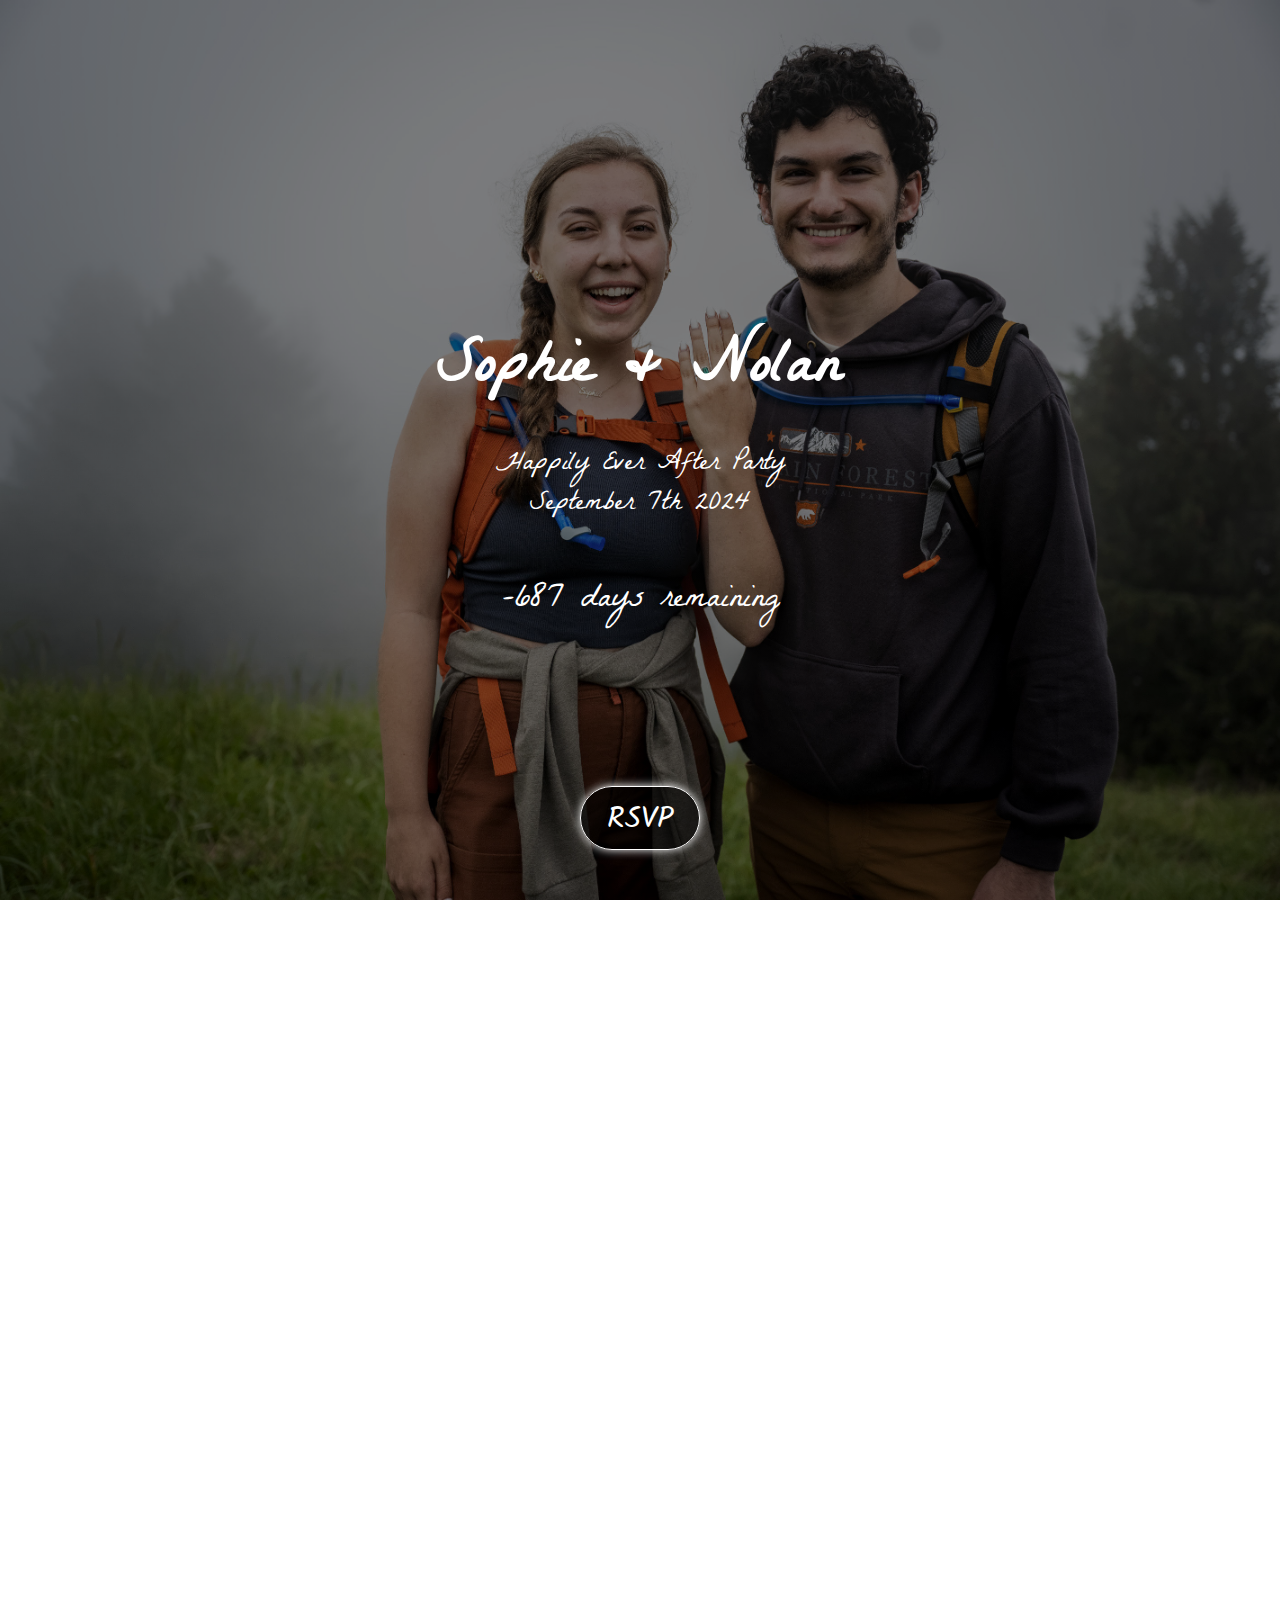
<file: index.html>
<!DOCTYPE html>
<html lang="en">

<head>
  <meta charset="UTF-8">
  <meta name="viewport" content="width=device-width, initial-scale=1.0">
  <title>Happily Ever After Party | Sophie & Nolan</title>
  <meta name="description" content="The elopement website of Sophie Nielsen and Nolan Hamel">
  <meta property="og:title" content="Sophie and Nolan's Happily Ever After Party" />
  <meta property="og:description" content="September 7th, 2024 at 5 PM" />
  <meta property="og:image" content="https://sophieandnolan.com/public/hero_image.jpg" />
  <link rel="icon" type="image/x-icon" href="/public/favicon.ico">
  <link rel="preconnect" href="https://fonts.googleapis.com">
  <link rel="preconnect" href="https://fonts.gstatic.com" crossorigin>
  <link href="https://fonts.googleapis.com/css2?family=La+Belle+Aurore&display=swap" rel="stylesheet">
  <link href="https://fonts.googleapis.com/css2?family=Sedan:ital@0;1&display=swap" rel="stylesheet">
  <link href="https://fonts.googleapis.com/css2?family=Solitreo&display=swap" rel="stylesheet">
  <link rel="stylesheet" href="style.css">
</head>

<body>
  <div class="hero-image">
    <div class="hero-text">
      <h1 style="margin-bottom: 10px;">Sophie & Nolan</h1>
      <p style="margin-block: 0px;">Happily Ever After Party</p>
      <p style="margin-block: -10px;">September 7th 2024</p>
      <p id="days-remaining" style="margin-top: 50px;"></p>
    </div>
    <button id="rsvp-button" class="rsvp-button" onclick="show_rsvp()">RSVP</button>
  </div>

  <div id="rsvp" style="height: fit-content; overflow: hidden;">
    <iframe id="rsvp-form"
      src="https://docs.google.com/forms/d/e/1FAIpQLSe86gs_HByjDmO-G9xul4g9Wm5Qu_iFeOQUTryIqoDUMUWADg/viewform?embedded=true"
      style="width: 100vw; height: 0vh;" frameborder="0" marginheight="0" marginwidth="0">Loading…</iframe>
    <img id="hide-rsvp" src="public/up-arrow.svg" onclick="hide_rsvp()" width="30px" height="30px"
      style="display: none; margin: 0 auto; padding: 3px; background-color: rgba(0,0,0,40%); cursor: pointer; border-radius: 50%;">
  </div>

  <div class="section">
    <h1 style="margin-top: 0">Celebrate With Us</h1>
    <p style="margin: 0;">
      Mark your calendars for September 7th, 2024 at 5 PM!
      We are delighted to extend to you an invitation to our post-wedding celebration,
      aptly named the "Happily Ever After" party. Please join us for an evening filled with dinner, drinks, and dancing. 
      While our wedding will be an intimate hike in Roan Mountain earlier in August,
      we wish to ensure that our cherished family and friends can partake in the joyous occasion too.
      We hope to see you there!
    </p>
  </div>

  <div class="section">
    <h1>The Venue</h1>
    <p style="margin: 0; padding-bottom: 10px;">
      Join us for an evening of celebration at Elks Lodge at the Lake! The festivities will begin at 5:00 PM.
      The address is 3958 Elks Park Rd, Rock Hill, SC 29732.
    </p>
    <iframe
      src="https://www.google.com/maps/embed?pb=!1m18!1m12!1m3!1d2526.9636436049846!2d-81.0150126787197!3d35.01632147691048!2m3!1f0!2f0!3f0!3m2!1i1024!2i768!4f13.1!3m3!1m2!1s0x88568f3d60960183%3A0x53efd6e149e9d737!2s3958%20Elks%20Park%20Rd%2C%20Rock%20Hill%2C%20SC%2029732!5e0!3m2!1sen!2sus!4v1715049391965!5m2!1sen!2sus"
      height="450" style="border: solid black 2px; border-radius: 10px; width: 100%;" allowfullscreen="" loading="lazy"
      referrerpolicy="no-referrer-when-downgrade"></iframe>
  </div>

  <div class="section">
    <h1>Our Registry</h1>
    <p style="margin: 0;">
      Below is the link to our gift registry. 
      We deeply appreciate any contribution, no matter the size. 
      Alternatively, you can help fund our honeymoon trip to the Philippines. 
      All can be accessed in the registry. 
      Thank you!
    </p>
    <a href="https://www.myregistry.com/wedding-registry/sophie-nielsen-and-nolan-hamel-rock-hill-sc/3853159/giftlist">
      <button>
        Go to Our Registry
      </button>
    </a>
  </div>

  <div class="section">
    <h1>Our Story</h1>
    <div class="timeline">
      <div id="timeline-images"></div>
      <div id="timeline-captions"></div>
    </div>
    <div class="timeline-thumbnails">
      <div id="timeline-image-thumbnails"></div>
    </div>
  </div>
</body>

<script>
  let rsvp_page = document.getElementById("rsvp")
  let rsvp_form = document.getElementById("rsvp-form")
  let rsvp_button = document.getElementById("hide-rsvp")

  function show_rsvp() {
    rsvp_button.style.display = "block";
    rsvp_form.style.animation = "expand-rsvp 400ms forwards";
    rsvp_page.scrollIntoView({ behavior: "smooth" });
  }

  function hide_rsvp() {
    rsvp_button.style.display = "none";
    rsvp_form.style.animation = "retract-rsvp 400ms forwards";
    rsvp_form.addEventListener('animationend', hide_rsvp_callback);
  }

  function hide_rsvp_callback() {
    rsvp_form.removeEventListener('animationend', hide_rsvp_callback);
  }

</script>

<script>
  let days_remaining = document.getElementById("days-remaining");
  let today = new Date();
  let wedding_date = new Date("09/07/2024");
  let day_diff = Math.round((wedding_date.getTime() - today.getTime()) / (1000 * 3600 * 24));

  days_remaining.innerText = `${day_diff}` + " days remaining";
</script>

<script>

  let timeline_image_urls = ["public/timeline_1.jpeg", "public/timeline_2.jpeg", "public/timeline_3.jpeg", "public/timeline_4.jpeg", "public/timeline_5.jpeg", "public/timeline_6.jpeg", "public/timeline_10.jpeg", "public/timeline_7.jpeg", "public/timeline_8.jpeg", "public/timeline_9.jpeg"];
  let timeline_thumbnail_image_urls = ["public/thumbnail_timeline_1.jpeg", "public/thumbnail_timeline_2.jpeg", "public/thumbnail_timeline_3.jpeg", "public/thumbnail_timeline_4.jpeg", "public/thumbnail_timeline_5.jpeg", "public/thumbnail_timeline_6.jpeg", "public/thumbnail_timeline_10.jpeg", "public/thumbnail_timeline_7.jpeg", "public/thumbnail_timeline_8.jpeg", "public/thumbnail_timeline_9.jpeg"];
  let caption_texts = [
    "Sophomore year of high school\n7/19/2018", 
    "Junior year of high school\n4/26/2019", 
    "Our first date\n6/1/2020", 
    "High school graduation\n6/5/2020",
    "Freshman year at Clemson\n6/23/2020",
    "Roan Mountain, TN\nOur future wedding location\n3/13/2021", 
    "Our first apartment together\n7/22/2021",
    "Clemson graduation\n5/12/2023", 
    "Nolan proposes on God's Thumb\n5/17/2023", 
    "Engagement celebration in Lincoln City, OR\n5/17/2023"
  ]
  
  let thumbnail_images = document.getElementById("timeline-image-thumbnails");
  let timeline_images = document.getElementById("timeline-images");
  let timeline_captions = document.getElementById("timeline-captions");

  let thumbnail_image_list = []
  let timeline_image_list = []
  let timeline_caption_list = []

  let active_image_index = 0

  timeline_thumbnail_image_urls.forEach(url => {
    // set thumbnail
    const thumbnail_image = document.createElement("img");
    thumbnail_image.src = url;
    thumbnail_image.classList.add("timeline-image-thumbnail");
    if (url == timeline_thumbnail_image_urls[active_image_index]) thumbnail_image.classList.add("active");
    thumbnail_image.draggable = false;
    thumbnail_image.onclick = set_active_image;
    thumbnail_images.appendChild(thumbnail_image);
    thumbnail_image_list.push(thumbnail_image);
  });

  timeline_image_urls.forEach(url => {
    // set image
    const timeline_image = document.createElement("img");
    timeline_image.src = url;
    timeline_image.classList.add("timeline-image");
    if (url == timeline_image_urls[active_image_index]) timeline_image.classList.add("active");
    timeline_image.draggable = false;
    timeline_images.appendChild(timeline_image);
    timeline_image_list.push(timeline_image);
  });

  caption_texts.forEach(caption => {
    // set caption
    const timeline_caption = document.createElement("p");
    timeline_caption.innerText = caption;
    timeline_caption.classList.add("timeline-caption");
    if (caption == caption_texts[active_image_index]) timeline_caption.classList.add("active");
    timeline_captions.appendChild(timeline_caption)
    timeline_caption_list.push(timeline_caption)
  })

  function set_active_image(event) {    
    const image_to_activate = event.target
    // deactivate currently active
    thumbnail_image_list.forEach(image => { 
      image.classList.remove("active");
      if(image.src == image_to_activate.src) {
        active_image_index = thumbnail_image_list.indexOf(image)
        image.classList.add("active");
      } 
    })
    timeline_image_list.forEach(image  => {
      image.classList.remove("active");
      if(image == timeline_image_list[active_image_index]) image.classList.add("active");
    })
    timeline_caption_list.forEach(caption => {
      caption.classList.remove("active");
      if(caption == timeline_caption_list[active_image_index]) caption.classList.add("active");
    })
  }

</script>

</html>
</file>
<file: style.css>
@property --hero-opacity {
  syntax: '<number>';
  /* <- defined as type number for the transition to work */
  initial-value: 1;
  inherits: false;
}

body,
html {
  height: 100%;
  margin: 0 0;
  font-family: "La Belle Aurore", cursive;
  overflow-x: hidden;
  background-color: white;
}

p {
  font-family: "Sedan", serif;
  font-size: 16pt;
  margin-block: 0px;
  margin-inline: 40px;
  text-align: justify;
}

button {
  cursor: pointer;
  user-select: none;
  padding: 5px 20px;
  padding-top: 15px;
  margin-top: 30px;
  font-family: "Solitreo", cursive;
  font-size: 30px;
  color: rgb(255, 255, 255);
  background-color: rgb(59, 91, 59);
  box-shadow: 0px 5px 10px black;
  border: none;
  border-radius: 100px;
  transition: 100ms;
}

button:hover {
  /* background-color: rgb(93, 136, 93); */
  filter: brightness(150%);
  transition: 100ms;
}

/* The hero image */
.hero-image {
  /* Use "linear-gradient" to add a darken background effect to the image (photographer.jpg). This will make the text easier to read */
  /* background-image: linear-gradient(rgba(0, 0, 0, 0.5), rgba(0, 0, 0, 0.5) 95%, rgba(255, 255, 255, 1) ), url("public/hero-image.jpg"); */
  background-image: linear-gradient(rgba(0, 0, 0, calc(var(--hero-opacity) * 0.5)), rgba(0, 0, 0, calc(var(--hero-opacity) * 0.5))), url("public/hero_image.jpg");

  /* Set a specific height */
  height: 100%;

  /* Position and center the image to scale nicely on all screens */
  background-size: cover;
  background-position: 60% 20%;
  background-repeat: no-repeat;
  position: relative;
  animation: fade 5s forwards;
}

/* Place text in the middle of the image */
.hero-text {
  font-size: 6vw;
  text-align: center;
  position: absolute;
  top: 50%;
  left: 50%;
  transform: translate(-50%, -50%);
  color: white;
  width: 100%;
  animation: fade 6s forwards;
  opacity: var(--hero-opacity);
  width: 100%;
  padding-inline: 20px;
}

.hero-text>p {
  font-family: "La Belle Aurore", cursive;
  text-align: center;
  font-size: 7vw;
}

@keyframes fade {
  0% {
    --hero-opacity: 0;
  }

  15% {
    --hero-opacity: 0;
  }

  100% {
    --hero-opacity: 1;
  }
}

.section {
  display: block;
  margin-left: auto;
  margin-right: auto;
  text-align: center;
  max-width: 60em;
  padding-inline: 20px;
}

.section>h1 {
  font-size: 10vw;
  margin-bottom: 0px;
}

.timeline {
  margin: auto;
  position: relative;
  height: calc(150px * 4);
  max-width: calc(150px * 3);
}

.timeline-thumbnails {
  margin: auto;
  position: relative;
  padding-block: 15px;
  max-width: calc(150px * 3);
}

/* 
.timeline-prev,
.timeline-next {
  color: white;
  position: absolute;
  height: 100%;
  width: 30%;
  top: 0;
  border: none;
  background-color: rgba(0, 0, 0, 0.2);
  opacity: 0%;
  transition: 0.2s;
}

.timeline-prev {
  left: 0;
  border-top-left-radius: 5px;
  border-bottom-left-radius: 5px;
}

.timeline-next {
  right: 0;
  border-top-right-radius: 5px;
  border-bottom-right-radius: 5px;
}

@media (hover: hover) {

  .timeline-prev:hover,
  .timeline-next:hover {
    opacity: 0.8;
  }
}

@keyframes nav-preview {
  0% {
    opacity: 0;
  }

  40% {
    opacity: 0.8;
  }

  90% {
    opacity: 0.8;
  }

  100% {
    opacity: 0;
  }
} */

#timeline-image-thumbnails {
  position: static;
  height: 100%;
  width: 100%;
  white-space: nowrap;
  z-index: 0;
}

.timeline-image-thumbnail {
  position: relative;
  height: 50px;
  width: calc(10% - 4px);
  border-radius: 5px;
  object-fit: cover;
  object-position: 50% 0%;
  margin-inline: 2px;
  opacity: 60%;
  transition: 400ms;
  z-index: 1;
}

.timeline-image-thumbnail.active {
  opacity: 100%;
}

@media (hover: hover) {
  .timeline-image-thumbnail:hover {
    transition: 400ms;
    opacity: 100%;
    z-index: 100;
    scale: 1.2;
  }
}

.timeline-image {
  position: absolute;
  height: 100%;
  width: 100%;
  translate: calc(-50% - 2px) 0%;
  border-radius: 5px;
  object-fit: cover;
  object-position: 50% 0%;
  margin-inline: 2px;
  opacity: 0%;
  transition: 400ms;
}

.timeline-image.active {
  opacity: 100%;
  transition: 400ms;
}

#timeline-captions {
  position: absolute;
  bottom: 0%;
  height: fit-content;
  width: 100%;
  color: white;
}

.timeline-caption{
  position: absolute;
  bottom: 0%;
  opacity: 0%;
  height: fit-content;
  width: 100%;
  text-align: center;
  margin-inline: 0;
  background-color: rgba(0, 0, 0, 0.5);
  padding-block: 10px;
  border-bottom-left-radius: 5px;
  border-bottom-right-radius: 5px;
}

.timeline-caption.active{
  opacity: 100%;
}

#days-remaining {
  font-size: 25pt;
}

.rsvp-button {
  opacity: var(--hero-opacity);
  position: absolute;
  cursor: pointer;
  user-select: none;
  padding: 5px 20px;
  padding-top: 14px;
  bottom: 50px;
  left: 50%;
  transform: translate(-50%);
  font-family: "Solitreo", cursive;
  font-size: 30px;
  color: rgb(255, 255, 255);
  background-color: rgba(0, 0, 0, 0.5);
  box-shadow: 0px 0px 10px rgb(255, 255, 255);
  border: solid white 1px;
  border-radius: 100px;
  width: 120px;
  animation: fade 6s forwards;
}

@media screen and (min-width: 500px) {
  .hero-text {
    font-size: 24pt;
  }

  .hero-text>p {
    font-size: 20pt;
  }

  .section>h1 {
    font-size: 36pt;
  }
}

@keyframes expand-rsvp {
  from {
    height: 0;
  }

  to {
    height: 80vh;
  }
}

@keyframes retract-rsvp {
  from {
    height: 80vh;
  }

  to {
    height: 0;
  }
}
</file>
